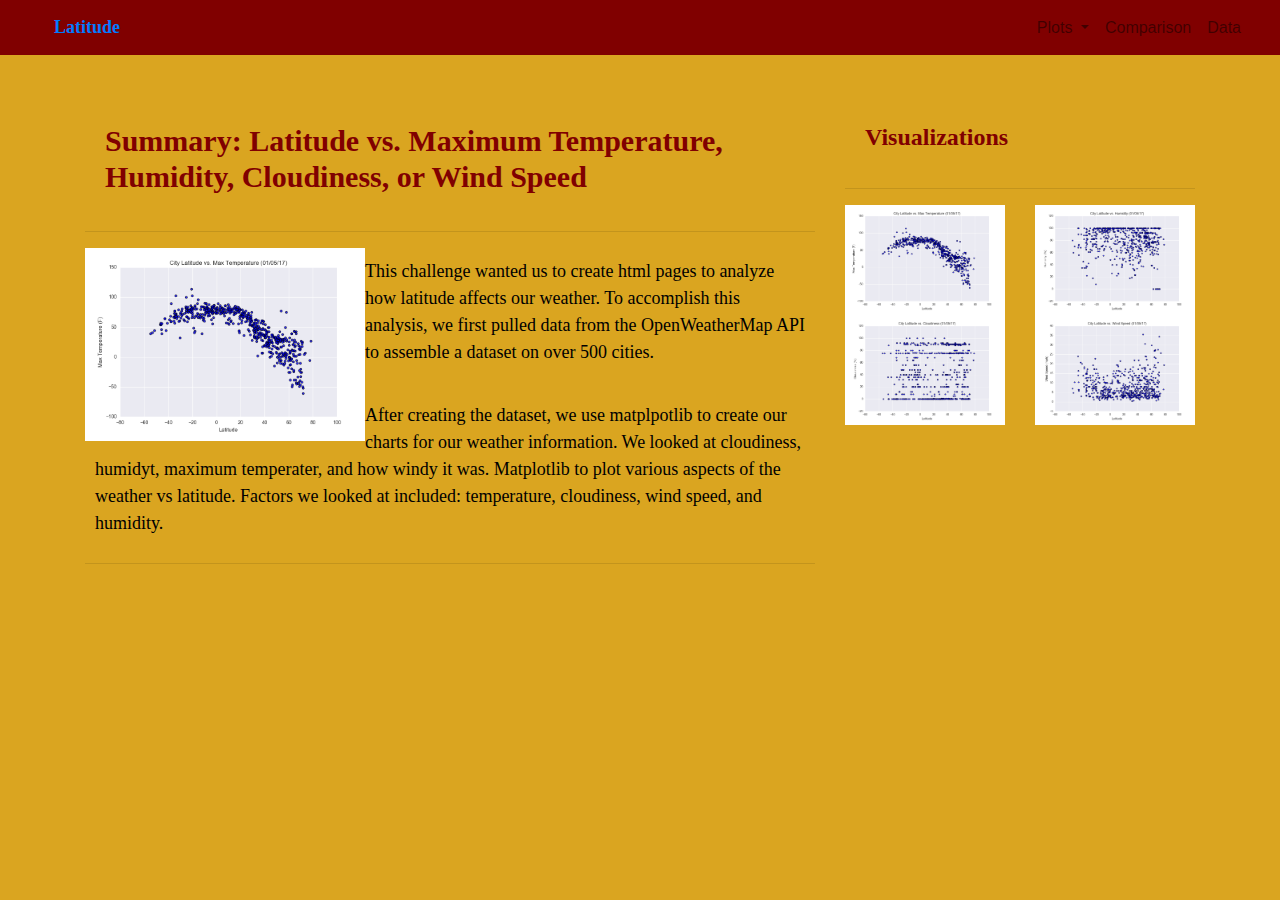
<file: index.html>
<!DOCTYPE html>
<html lang="en">

<head>
  <meta charset="UTF-8">
  <title>Module 11 | Challenge | Web Visualization</title>

  <!-- Adding Bootstrap & Style Sheet -->
  <link rel="stylesheet" href="https://stackpath.bootstrapcdn.com/bootstrap/4.3.1/css/bootstrap.min.css"
    integrity="sha384-ggOyR0iXCbMQv3Xipma34MD+dH/1fQ784/j6cY/iJTQUOhcWr7x9JvoRxT2MZw1T" crossorigin="anonymous">
  <script src="https://code.jquery.com/jquery-3.3.1.slim.min.js"
    integrity="sha384-q8i/X+965DzO0rT7abK41JStQIAqVgRVzpbzo5smXKp4YfRvH+8abtTE1Pi6jizo"
    crossorigin="anonymous"></script>
  <script src="https://cdnjs.cloudflare.com/ajax/libs/popper.js/1.14.7/umd/popper.min.js"
    integrity="sha384-UO2eT0CpHqdSJQ6hJty5KVphtPhzWj9WO1clHTMGa3JDZwrnQq4sF86dIHNDz0W1"
    crossorigin="anonymous"></script>
  <script src="https://stackpath.bootstrapcdn.com/bootstrap/4.3.1/js/bootstrap.min.js"
    integrity="sha384-JjSmVgyd0p3pXB1rRibZUAYoIIy6OrQ6VrjIEaFf/nJGzIxFDsf4x0xIM+B07jRM"
    crossorigin="anonymous"></script>

  <link rel="stylesheet" href="./assets/css/styles.css">
</head>

<body>
  <!-- start of header -->
  <div>
    <div class="row">
      <div class="col col-6 homebtn">
        <a href="./index.html">Latitude</a>
      </div>

      <!-- navbar buttons --> 
      <div class="col col-6 menubuttons divtop">
        <nav class="navbar navbar-expand-md navbar-light">
          <button class="navbar-toggler" type="button" data-toggle="collapse" data-target="#navbarTogglerDemo03"
            aria-controls="navbarTogglerDemo03" aria-expanded="false" aria-label="Toggle navigation">
            <span class="navbar-toggler-icon"></span>
          </button>

          <div class="collapse navbar-collapse" id="navbarTogglerDemo03">
            <ul class="navbar-nav">
              <li class="nav-item dropdown">
                <a class="nav-link dropdown-toggle" href="#" id="navbarDropdownMenuLink" data-toggle="dropdown"
                  aria-haspopup="true" aria-expanded="false">
                  Plots
                </a>
                <div class="dropdown-menu" aria-labelledby="navbarDropdownMenuLink">
                  <a class="dropdown-item" href="./visualization/temp.html">Max Temperature</a>
                  <a class="dropdown-item" href="./visualization/humidity.html">Humidity</a>
                  <a class="dropdown-item" href="./visualization/cloudiness.html">Cloudiness</a>
                  <a class="dropdown-item" href="./visualization/windspeed.html">Wind Speed</a>
                </div>
              </li>
              <li class="nav-item">
                <a class="nav-link" href="./comparison.html">Comparison</a>
              </li>
              <li class="nav-item">
                <a class="nav-link" href="./data.html">Data</a>
              </li>
            </ul>
          </div>
        </nav>
      </div>
    </div>
  </div>
  <!-- start of main body -->
  <!-- start of container -->
  <div class="container">
    <br>
    <div class="row">
      <div class="col col-12 col-md-8 divbdy">
        <br>
        <h1>Summary: Latitude vs.
          Maximum Temperature, Humidity, Cloudiness, or Wind Speed</h1>
        <hr>
        <img src="./assets/images/Fig1.png" alt="Latitude vs. Temperature" width="280" align="left">
        <p>This challenge wanted us to create html pages to analyze how latitude affects our weather.
          To accomplish this analysis, we first pulled data from the OpenWeatherMap API to assemble a dataset on over
          500 cities.</p>
        <p>After creating the dataset, we use matplpotlib to create our charts for our weather information.
          We looked at cloudiness, humidyt, maximum temperater, and how windy it was. Matplotlib to plot various aspects
          of the weather vs latitude.
          Factors we looked at included: temperature, cloudiness, wind speed, and humidity. </p>
        <hr>
      </div>
      <div class="col col-12 col-md-4 divbdy">
        <br>
        <h2>Visualizations</h2>
        <hr>
        <div class='row'>
          <div class="col-3 col-md-6">
            <a href="./visualizations/temp.html"><img src="./assets/images/Fig1.png" width="100%" alt="temperature"></a>
          </div>
          <div class="col-3 col-md-6">
            <a href="./visualizations/humidity.html"><img src="./assets/images/Fig2.png" width="100%" alt="humidity"></a>
          </div>

          <div class="col-3 col-md-6">
            <a href="./visualizations/cloudiness.html"><img src="./assets/images/Fig3.png" width="100%" alt="cloudiness"></a>
          </div>

          <div class="col-3 col-md-6">
            <a href="./visualizations/wind.html"><img src="./assets/images/Fig4.png" width="100%" alt="wind speed"></a>
          </div>
        </div>
      </div>
    </div>
  </div>

  <!-- Scripts for Bootstrap -->
  <script src="https://code.jquery.com/jquery-3.3.1.slim.min.js"
    integrity="sha384-q8i/X+965DzO0rT7abK41JStQIAqVgRVzpbzo5smXKp4YfRvH+8abtTE1Pi6jizo"
    crossorigin="anonymous"></script>

  <script src="https://cdnjs.cloudflare.com/ajax/libs/popper.js/1.14.7/umd/popper.min.js"
    integrity="sha384-UO2eT0CpHqdSJQ6hJty5KVphtPhzWj9WO1clHTMGa3JDZwrnQq4sF86dIHNDz0W1"
    crossorigin="anonymous"></script>

  <script src="https://stackpath.bootstrapcdn.com/bootstrap/4.3.1/js/bootstrap.min.js"
    integrity="sha384-JjSmVgyd0p3pXB1rRibZUAYoIIy6OrQ6VrjIEaFf/nJGzIxFDsf4x0xIM+B07jRM"
    crossorigin="anonymous"></script>

  <!-- Closing -->
</body>

</html>
</file>
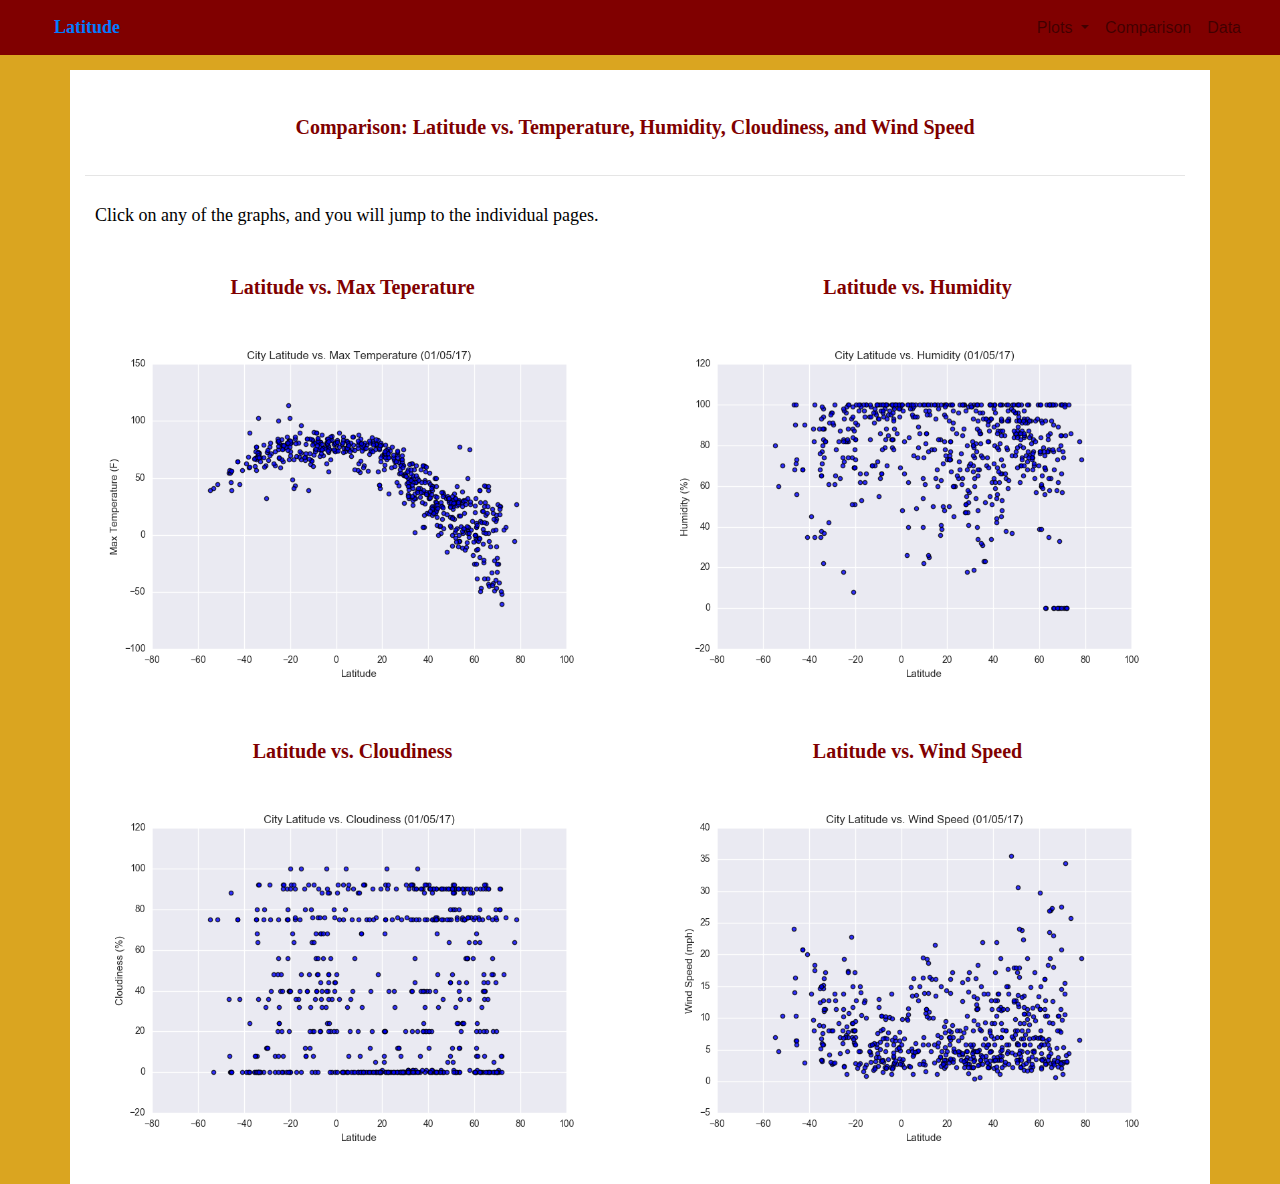
<file: comparison.html>
<!DOCTYPE html>
<html lang="en">

<head>
  <meta charset="UTF-8">
  <title>Module 11 | Challenge | Web Visualization</title>

  <!-- Adding Bootstrap & Style Sheet -->
  <link rel="stylesheet" href="https://stackpath.bootstrapcdn.com/bootstrap/4.3.1/css/bootstrap.min.css"
    integrity="sha384-ggOyR0iXCbMQv3Xipma34MD+dH/1fQ784/j6cY/iJTQUOhcWr7x9JvoRxT2MZw1T" crossorigin="anonymous">

  <link rel="stylesheet" href="./assets/css/styles.css">
</head>

<body>
  <!-- start of header -->
  <div>
    <div class="row">
      <div class="col col-6 homebtn">
        <a href="./index.html">Latitude</a>
      </div>
      <!-- navbar buttons -->
      <div class="col col-6 menubuttons divtop">
        <nav class="navbar navbar-expand-md navbar-light">
          <button class="navbar-toggler" type="button" data-toggle="collapse" data-target="#navbarTogglerDemo03"
            aria-controls="navbarTogglerDemo03" aria-expanded="false" aria-label="Toggle navigation">
            <span class="navbar-toggler-icon"></span>
          </button>

          <div class="collapse navbar-collapse" id="navbarTogglerDemo03">
            <ul class="navbar-nav">
              <li class="nav-item dropdown">
                <a class="nav-link dropdown-toggle" href="#" id="navbarDropdownMenuLink" data-toggle="dropdown"
                  aria-haspopup="true" aria-expanded="false">
                  Plots
                </a>

                <div class="dropdown-menu" aria-labelledby="navbarDropdownMenuLink">
                  <a class="dropdown-item" href="./visualizations/temp.html">Max Temperature</a>
                  <a class="dropdown-item" href="./visualizations/humidity.html">Humidity</a>
                  <a class="dropdown-item" href="./visualizations/cloudiness.html">Cloudiness</a>
                  <a class="dropdown-item" href="./visualizations/windspeed.html">Wind Speed</a>
                </div>
              </li>
              <li class="nav-item">
                <a class="nav-link" href="./comparison.html">Comparison</a>
              </li>
              <li class="nav-item">
                <a class="nav-link" href="./data.html">Data</a>
              </li>
            </ul>
          </div>
        </nav>
      </div>
    </div>
  </div>
  <!-- start of main body -->
  <!--Add plots in a container-->
  <div class="container content bg-white">
    <h3>Comparison: Latitude vs. Temperature, Humidity, Cloudiness, and Wind Speed</h3>
    <hr>
    <p>Click on any of the graphs, and you will jump to the individual pages.</p>
    <div class="row">
      <div class="col-md-6">
        <h3 class="text-center">Latitude vs. Max Teperature</h3>
        <a href="./visualizations/temp.html"><img width="100%" src="./assets/images/Fig1.png"></a>
      </div>
      <div class="col-md-6">
        <h3 class="text-center">Latitude vs. Humidity</h3>
        <a href="./visualizations/humidity.html"><img width="100%" src="./assets/images/Fig2.png"></a>
      </div>
    </div>
    <br>
    <div class="row">
      <div class="col-md-6">
        <h3 class="text-center">Latitude vs. Cloudiness </h3>
        <a href="./visualizations/cloudiness.html"><img width="100%" src="./assets/images/Fig3.png"></a>
      </div>
      <div class="col-md-6">
        <h3 class="text-center">Latitude vs. Wind Speed</h3>
        <a href="./visualizations/windspeed.html"><img width="100%" src="./assets/images/Fig4.png"></a>
      </div>
    </div>
  </div>
  <!-- End of container -->
  <!-- Scripts for Bootstrap -->
  <script src="https://code.jquery.com/jquery-3.3.1.slim.min.js"
    integrity="sha384-q8i/X+965DzO0rT7abK41JStQIAqVgRVzpbzo5smXKp4YfRvH+8abtTE1Pi6jizo"
    crossorigin="anonymous"></script>

  <script src="https://cdnjs.cloudflare.com/ajax/libs/popper.js/1.14.7/umd/popper.min.js"
    integrity="sha384-UO2eT0CpHqdSJQ6hJty5KVphtPhzWj9WO1clHTMGa3JDZwrnQq4sF86dIHNDz0W1"
    crossorigin="anonymous"></script>

  <script src="https://stackpath.bootstrapcdn.com/bootstrap/4.3.1/js/bootstrap.min.js"
    integrity="sha384-JjSmVgyd0p3pXB1rRibZUAYoIIy6OrQ6VrjIEaFf/nJGzIxFDsf4x0xIM+B07jRM"
    crossorigin="anonymous"></script>

  <!-- Closing -->
</body>

</html>
</file>
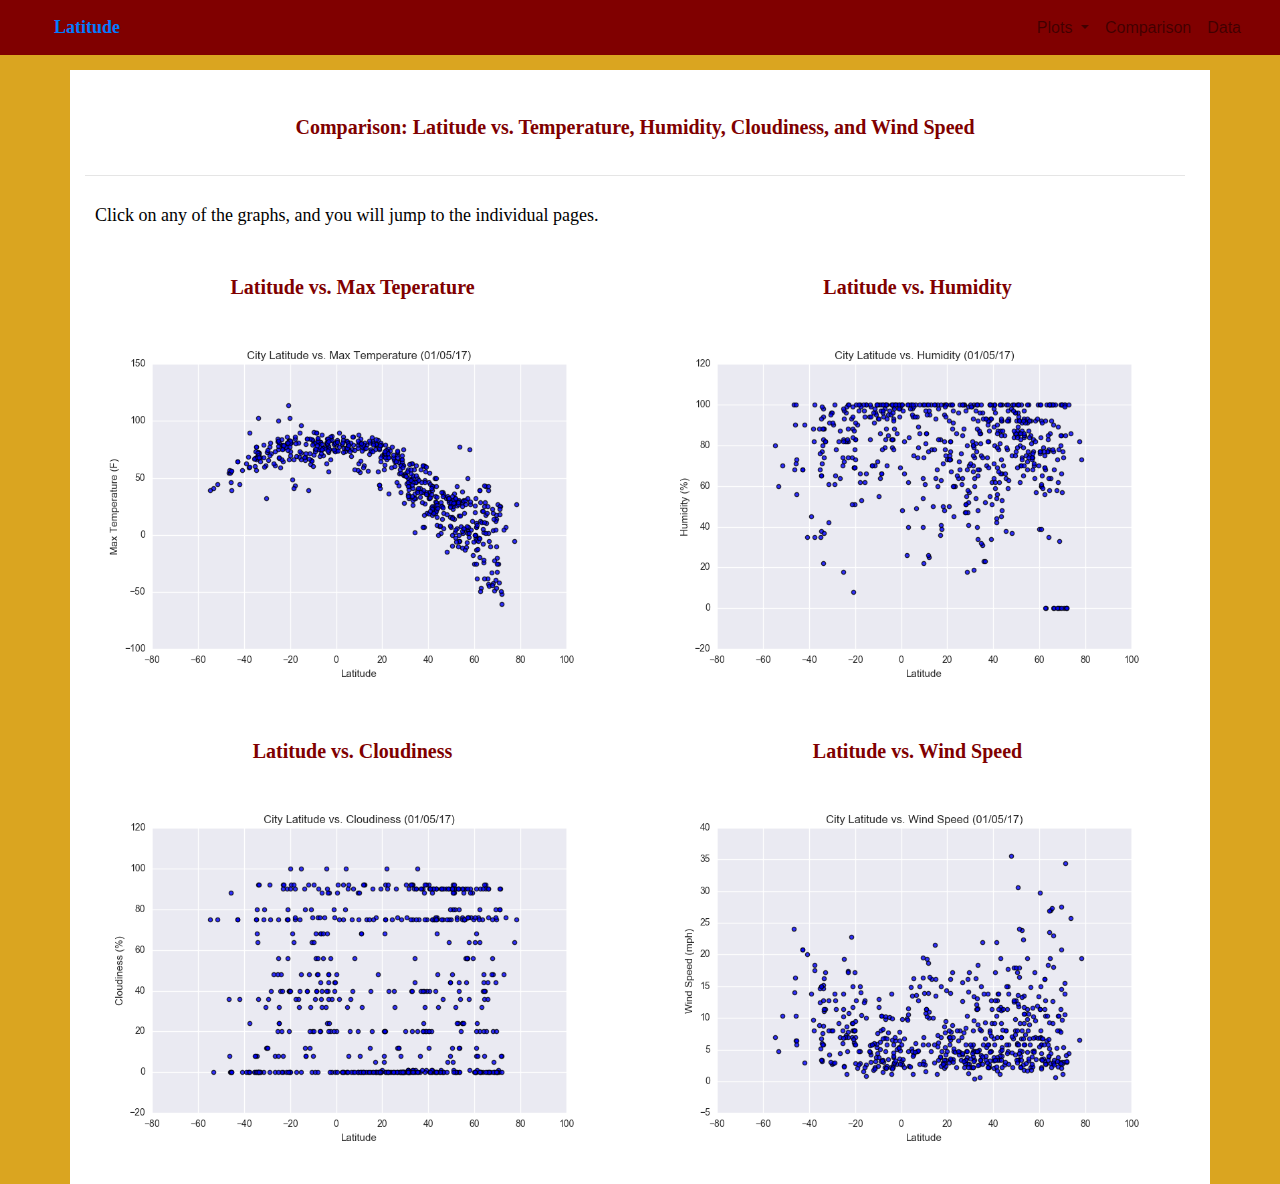
<file: comparisson.html>
<!DOCTYPE html>
<html lang="en">

<head>
  <meta charset="UTF-8">
  <title>Module 11 | Challenge | Web Visualization</title>

  <!-- Adding Bootstrap & Style Sheet -->
  <link rel="stylesheet" href="https://stackpath.bootstrapcdn.com/bootstrap/4.3.1/css/bootstrap.min.css"
    integrity="sha384-ggOyR0iXCbMQv3Xipma34MD+dH/1fQ784/j6cY/iJTQUOhcWr7x9JvoRxT2MZw1T" crossorigin="anonymous">

  <link rel="stylesheet" href="assets/css/styles.css">
</head>

<body>
  <!-- start of header -->
  <div>
    <div class="row">
      <div class="col col-6 homebtn">
        <a href="index.html">Latitude</a>
      </div>
      <!-- nav bar buttons -->
      <div class="col col-6 menubuttons divtop">
        <nav class="navbar navbar-expand-md navbar-light">
          <button class="navbar-toggler" type="button" data-toggle="collapse" data-target="#navbarTogglerDemo03"
            aria-controls="navbarTogglerDemo03" aria-expanded="false" aria-label="Toggle navigation">
            <span class="navbar-toggler-icon"></span>
          </button>

          <div class="collapse navbar-collapse" id="navbarTogglerDemo03">
            <ul class="navbar-nav">
              <li class="nav-item dropdown">
                <a class="nav-link dropdown-toggle" href="#" id="navbarDropdownMenuLink" data-toggle="dropdown"
                  aria-haspopup="true" aria-expanded="false">
                  Plots
                </a>

                <div class="dropdown-menu" aria-labelledby="navbarDropdownMenuLink">
                  <a class="dropdown-item" href="visualizations/temp.html">Max Temperature</a>
                  <a class="dropdown-item" href="visualizations/humidity.html">Humidity</a>
                  <a class="dropdown-item" href="visualizations/cloudiness.html">Cloudiness</a>
                  <a class="dropdown-item" href="visualizations/windspeed.html">Wind Speed</a>
                </div>
              </li>
              <li class="nav-item">
                <a class="nav-link" href="comparison.html">Comparison</a>
              </li>
              <li class="nav-item">
                <a class="nav-link" href="data.html">Data</a>
              </li>
            </ul>
          </div>
        </nav>
      </div>
    </div>
  </div>
  <!-- start of main body -->
  <!--Add plots in a container-->
  <div class="container content bg-white">
    <h3>Comparison: Latitude vs. Temperature, Humidity, Cloudiness, and Wind Speed</h3>
    <hr>
    <p>Click on any of the graphs, and you will jump to the individual pages.</p>
    <div class="row">
      <div class="col-md-6">
        <h3 class="text-center">Latitude vs. Max Teperature</h3>
        <a href="visualizations/temp.html"><img width="100%" src="assets/images/Fig1.png"></a>
      </div>
      <div class="col-md-6">
        <h3 class="text-center">Latitude vs. Humidity</h3>
        <a href="visualizations/humidity.html"><img width="100%" src="assets/images/Fig2.png"></a>
      </div>
    </div>
    <br>
    <div class="row">
      <div class="col-md-6">
        <h3 class="text-center">Latitude vs. Cloudiness </h3>
        <a href="visualizations/cloudiness.html"><img width="100%" src="assets/images/Fig3.png"></a>
      </div>
      <div class="col-md-6">
        <h3 class="text-center">Latitude vs. Wind Speed</h3>
        <a href="visualizations/windspeed.html"><img width="100%" src="assets/images/Fig4.png"></a>
      </div>
    </div>
  </div>
  <!-- End of container -->
  <!-- Scripts for Bootstrap -->
  <script src="https://code.jquery.com/jquery-3.3.1.slim.min.js"
    integrity="sha384-q8i/X+965DzO0rT7abK41JStQIAqVgRVzpbzo5smXKp4YfRvH+8abtTE1Pi6jizo"
    crossorigin="anonymous"></script>

  <script src="https://cdnjs.cloudflare.com/ajax/libs/popper.js/1.14.7/umd/popper.min.js"
    integrity="sha384-UO2eT0CpHqdSJQ6hJty5KVphtPhzWj9WO1clHTMGa3JDZwrnQq4sF86dIHNDz0W1"
    crossorigin="anonymous"></script>

  <script src="https://stackpath.bootstrapcdn.com/bootstrap/4.3.1/js/bootstrap.min.js"
    integrity="sha384-JjSmVgyd0p3pXB1rRibZUAYoIIy6OrQ6VrjIEaFf/nJGzIxFDsf4x0xIM+B07jRM"
    crossorigin="anonymous"></script>

  <!-- Closing -->
</body>

</html>
</file>
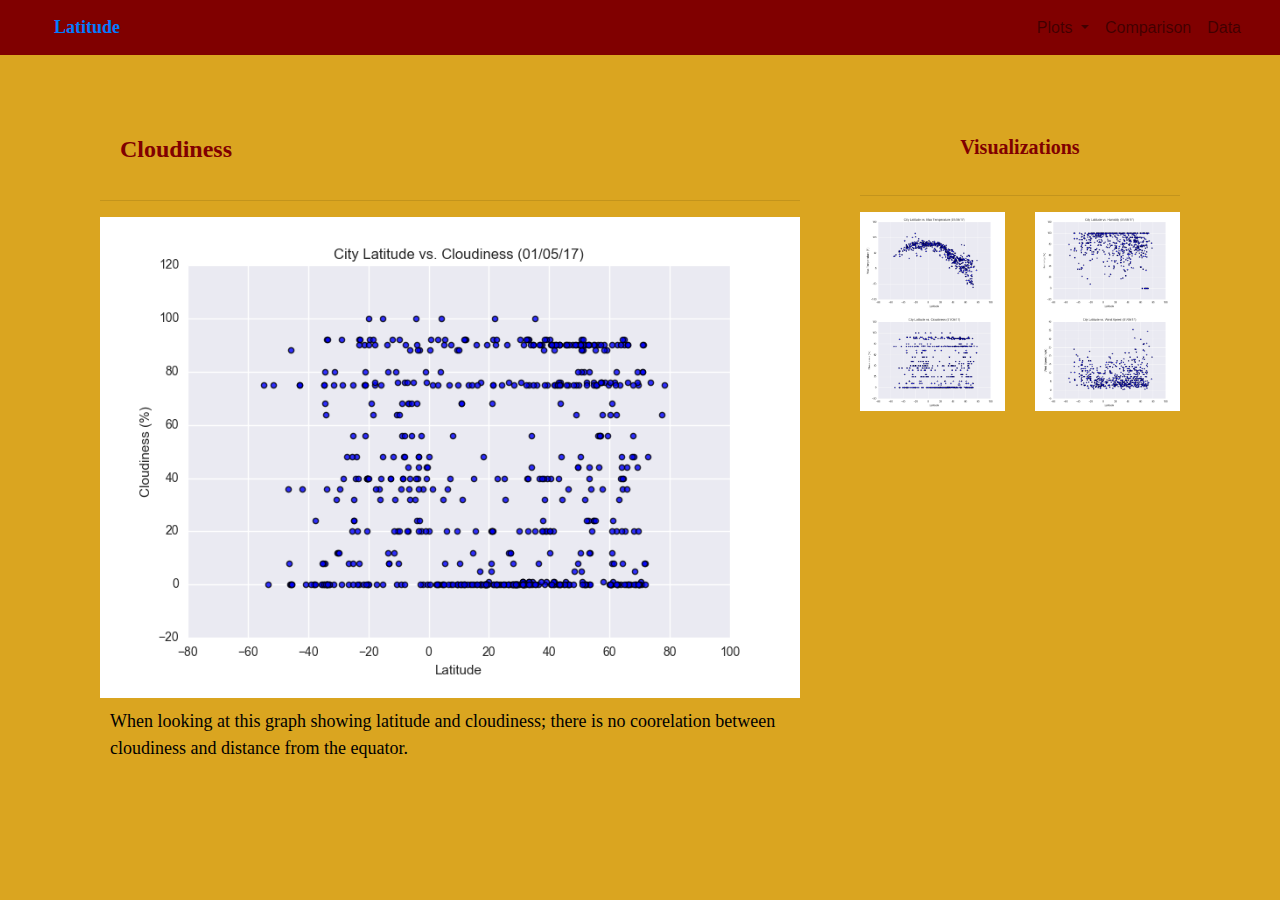
<file: visualizations/cloudiness.html>
<!DOCTYPE html>
<html lang="en">

<head>
  <meta charset="UTF-8">
  <title>Module 11 | Challenge | Web Visualization</title>

  <!-- Adding Bootstrap & Style Sheet -->
  <link rel="stylesheet" href="https://stackpath.bootstrapcdn.com/bootstrap/4.3.1/css/bootstrap.min.css"
    integrity="sha384-ggOyR0iXCbMQv3Xipma34MD+dH/1fQ784/j6cY/iJTQUOhcWr7x9JvoRxT2MZw1T" crossorigin="anonymous">

  <link rel="stylesheet" href="../assets/css/styles.css">
</head>

<body>
  <!-- start of header -->
  <div>
    <div class="row">
      <div class="col col-6 homebtn">
        <a href="../index.html">Latitude</a>
      </div>
      <!-- navbar buttons -->
      <div class="col col-6 menubuttons divtop">
        <nav class="navbar navbar-expand-md navbar-light">
          <button class="navbar-toggler" type="button" data-toggle="collapse" data-target="#navbarTogglerDemo03"
            aria-controls="navbarTogglerDemo03" aria-expanded="false" aria-label="Toggle navigation">
            <span class="navbar-toggler-icon"></span>
          </button>

          <div class="collapse navbar-collapse" id="navbarTogglerDemo03">
            <ul class="navbar-nav">
              <li class="nav-item dropdown">
                <a class="nav-link dropdown-toggle" href="#" id="navbarDropdownMenuLink" data-toggle="dropdown"
                  aria-haspopup="true" aria-expanded="false">
                  Plots
                </a>
                <div class="dropdown-menu" aria-labelledby="navbarDropdownMenuLink">
                  <a class="dropdown-item" href="./temp.html">Max Temperature</a>
                  <a class="dropdown-item" href="./humidity.html">Humidity</a>
                  <a class="dropdown-item" href="./cloudiness.html">Cloudiness</a>
                  <a class="dropdown-item" href="./windspeed.html">Wind Speed</a>
                </div>
              </li>
              <li class="nav-item">
                <a class="nav-link" href="../comparison.html">Comparison</a>
              </li>
              <li class="nav-item">
                <a class="nav-link" href="../data.html">Data</a>
              </li>
            </ul>
          </div>
        </nav>
      </div>
    </div>
  </div>

  <!-- start of main body -->
  <!-- Start of container -->
  <!--cloudiness content adjustments-->
  <div class="container content">
    <div class="row">
      <div class="col-md-8">
        <div class="col-md-12">
          <h2>Cloudiness</h2>
          <hr>
          <img src="../assets/images/Fig3.png" width="100%" alt="cloudiness">
          <br>
          <p>When looking at this graph showing latitude and cloudiness; there is no coorelation between cloudiness and
            distance from the equator.</p>
        </div>
      </div>
      <!--visualizations container adjustments-->
      <div class="col-md-4">
        <div class="col-md-12">
          <h3>Visualizations</h3>
          <hr>
          <div class="row">
            <div class="col-3 col-md-6">
              <a href="./temp.html"><img src="../assets/images/Fig1.png" width="100%" alt="temperature"></a>
            </div>
            <div class="col-3 col-md-6">
              <a href="./humidity.html"><img src="../assets/images/Fig2.png" width="100%" alt="humidity"></a>
            </div>

            <div class="col-3 col-md-6">
              <a href="./cloudiness.html"><img src="../assets/images/Fig3.png" width="100%" alt="cloudiness"></a>
            </div>

            <div class="col-3 col-md-6">
              <a href="./wind.html"><img src="../assets/images/Fig4.png" width="100%" alt="wind speed"></a>
            </div>
          </div>
        </div>
      </div>
    </div>
  </div>
  <!-- End of container -->
  <!-- Scripts for Bootstrap -->
  <script src="https://code.jquery.com/jquery-3.3.1.slim.min.js"
    integrity="sha384-q8i/X+965DzO0rT7abK41JStQIAqVgRVzpbzo5smXKp4YfRvH+8abtTE1Pi6jizo"
    crossorigin="anonymous"></script>

  <script src="https://cdnjs.cloudflare.com/ajax/libs/popper.js/1.14.7/umd/popper.min.js"
    integrity="sha384-UO2eT0CpHqdSJQ6hJty5KVphtPhzWj9WO1clHTMGa3JDZwrnQq4sF86dIHNDz0W1"
    crossorigin="anonymous"></script>

  <script src="https://stackpath.bootstrapcdn.com/bootstrap/4.3.1/js/bootstrap.min.js"
    integrity="sha384-JjSmVgyd0p3pXB1rRibZUAYoIIy6OrQ6VrjIEaFf/nJGzIxFDsf4x0xIM+B07jRM"
    crossorigin="anonymous"></script>

  <!-- Closing -->
</body>

</html>
</file>
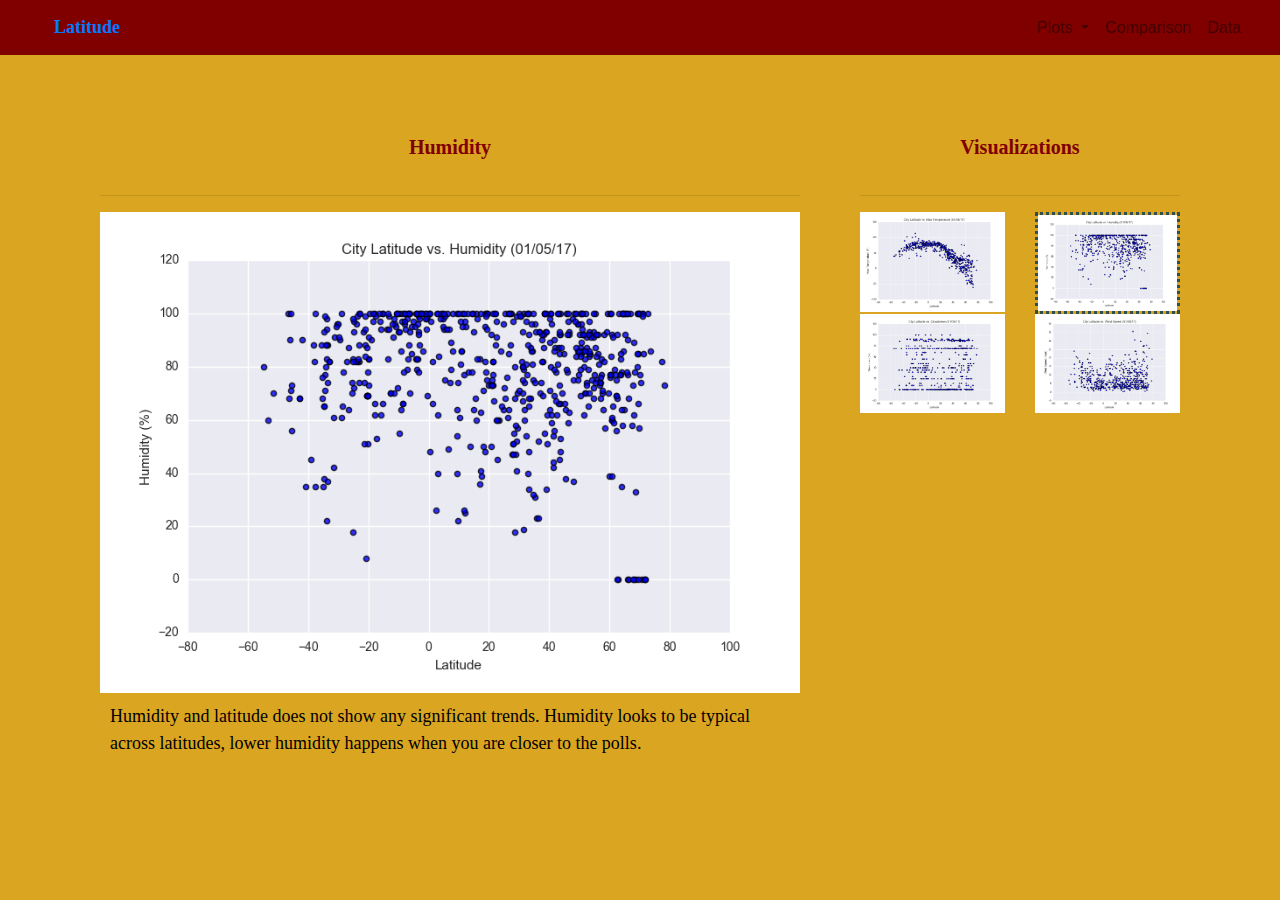
<file: visualizations/humidity.html>
<!DOCTYPE html>
<html lang="en">

<head>
  <meta charset="UTF-8">
  <title>Module 11 | Challenge | Web Visualization</title>

  <!-- Adding Bootstrap & Style Sheet -->
  <link rel="stylesheet" href="https://stackpath.bootstrapcdn.com/bootstrap/4.3.1/css/bootstrap.min.css"
    integrity="sha384-ggOyR0iXCbMQv3Xipma34MD+dH/1fQ784/j6cY/iJTQUOhcWr7x9JvoRxT2MZw1T" crossorigin="anonymous">

  <link rel="stylesheet" href="../assets/css/styles.css">
</head>

<body>
  <!-- start of header -->
  <div>
    <div class="row">
      <div class="col col-6 homebtn">
        <a href="../index.html">Latitude</a>
      </div>
      <!-- navbar buttons -->
      <div class="col col-6 menubuttons divtop">
        <nav class="navbar navbar-expand-md navbar-light">
          <button class="navbar-toggler" type="button" data-toggle="collapse" data-target="#navbarTogglerDemo03"
            aria-controls="navbarTogglerDemo03" aria-expanded="false" aria-label="Toggle navigation">
            <span class="navbar-toggler-icon"></span>
          </button>

          <div class="collapse navbar-collapse" id="navbarTogglerDemo03">
            <ul class="navbar-nav">
              <li class="nav-item dropdown">
                <a class="nav-link dropdown-toggle" href="#" id="navbarDropdownMenuLink" data-toggle="dropdown"
                  aria-haspopup="true" aria-expanded="false">
                  Plots
                </a>
                <div class="dropdown-menu" aria-labelledby="navbarDropdownMenuLink">
                  <a class="dropdown-item" href="./temp.html">Max Temperature</a>
                  <a class="dropdown-item" href="./humidity.html">Humidity</a>
                  <a class="dropdown-item" href="./cloudiness.html">Cloudiness</a>
                  <a class="dropdown-item" href="./windspeed.html">Wind Speed</a>
                </div>
              </li>
              <li class="nav-item">
                <a class="nav-link" href="../comparison.html">Comparison</a>
              </li>
              <li class="nav-item">
                <a class="nav-link" href="../data.html">Data</a>
              </li>
            </ul>
          </div>
        </nav>
      </div>
    </div>
  </div>
  <!-- start of main body -->
  <!-- Start of container -->
  <div class="container content">
    <div class="row">
      <div class="col-md-8">
        <div class="col-md-12">
          <h3>Humidity</h3>
          <hr>

          <img src="../assets/images/Fig2.png" width="100%" alt="humidity">
          <br>
          <p>Humidity and latitude does not show any significant trends.
            Humidity looks to be typical across latitudes, lower humidity happens when you are closer to the polls.
          </p>
        </div>
      </div>
      <!-- Start of Visualizations imageNav Area -->
      <div class="col-md-4">
        <div class="col-md-12">
          <h3>Visualizations</h3>
          <hr>
          <div class="row">
            <div class="col-3 col-md-6">
              <a href="./temp.html"><img src="../assets/images/Fig1.png" width="100%" alt="temprature"></a>
            </div>

            <div class="col-3 col-md-6">
              <a href="./humidity.html"><img class="pic" src="../assets/images/Fig2.png" width="100%" alt="humidity"></a>
            </div>

            <div class="col-3 col-md-6">
              <a href="./cloudiness.html"><img src="../assets/images/Fig3.png" width="100%" alt="cloudiness"></a>
            </div>

            <div class="col-3 col-md-6">
              <a href="./wind.html"><img src="../assets/images/Fig4.png" width="100%" alt="windspeed"></a>
            </div>
          </div>
        </div>
      </div>
    </div>
  </div>
  <!-- End of the Visualizations imageNav Area -->
  <!-- End of container -->
  <!-- Scripts for Bootstrap -->
  <script src="https://code.jquery.com/jquery-3.3.1.slim.min.js"
    integrity="sha384-q8i/X+965DzO0rT7abK41JStQIAqVgRVzpbzo5smXKp4YfRvH+8abtTE1Pi6jizo"
    crossorigin="anonymous"></script>

  <script src="https://cdnjs.cloudflare.com/ajax/libs/popper.js/1.14.7/umd/popper.min.js"
    integrity="sha384-UO2eT0CpHqdSJQ6hJty5KVphtPhzWj9WO1clHTMGa3JDZwrnQq4sF86dIHNDz0W1"
    crossorigin="anonymous"></script>

  <script src="https://stackpath.bootstrapcdn.com/bootstrap/4.3.1/js/bootstrap.min.js"
    integrity="sha384-JjSmVgyd0p3pXB1rRibZUAYoIIy6OrQ6VrjIEaFf/nJGzIxFDsf4x0xIM+B07jRM"
    crossorigin="anonymous"></script>

  <!-- Closing -->
</body>

</html>
</file>
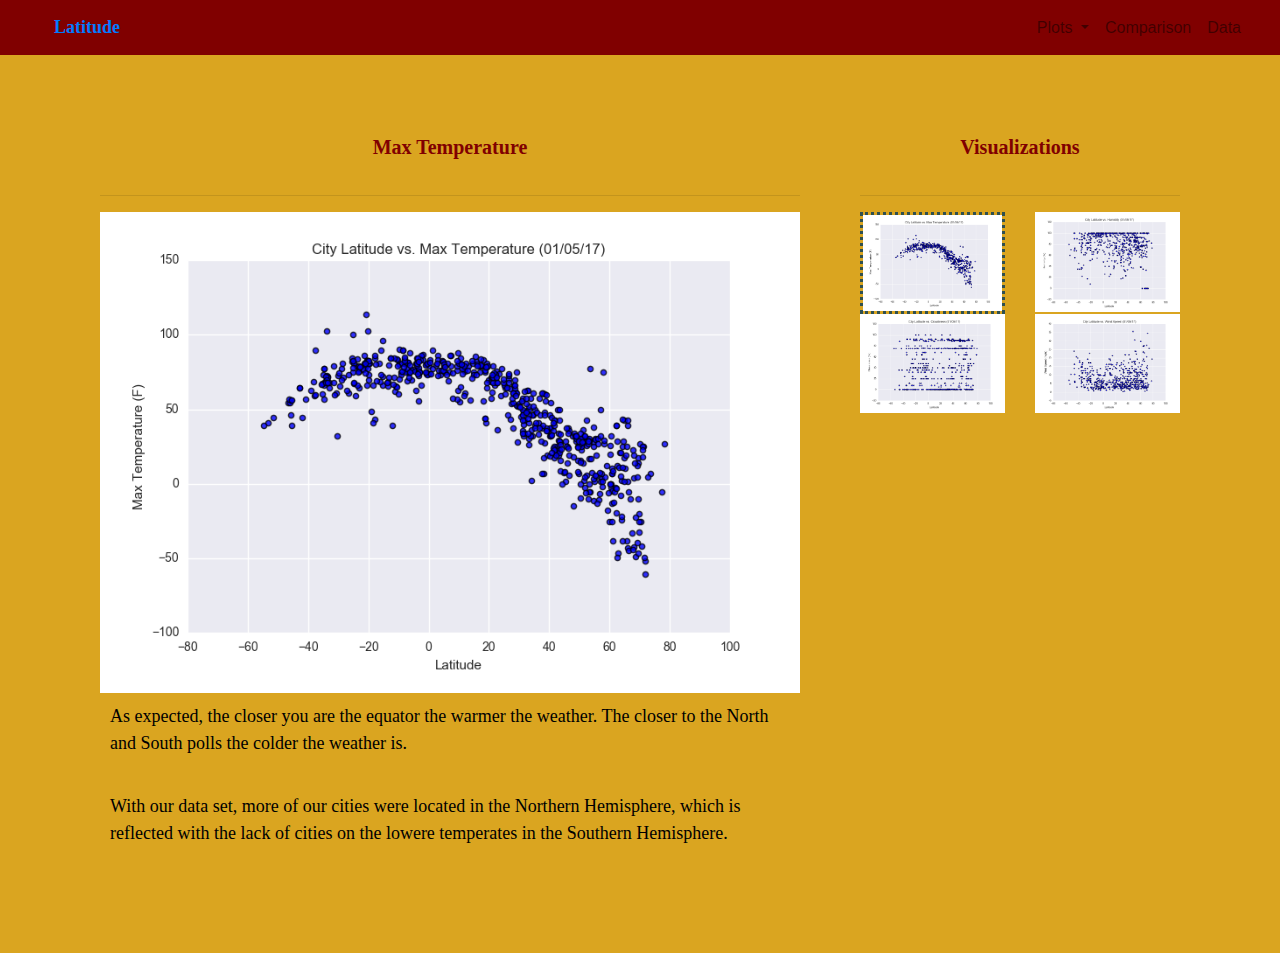
<file: visualizations/temp.html>
<!DOCTYPE html>
<html lang="en">

<head>
  <meta charset="UTF-8">
  <title>Module 11 | Challenge | Web Visualization</title>

  <!-- Adding Bootstrap & Style Sheet -->
  <link rel="stylesheet" href="https://stackpath.bootstrapcdn.com/bootstrap/4.3.1/css/bootstrap.min.css"
    integrity="sha384-ggOyR0iXCbMQv3Xipma34MD+dH/1fQ784/j6cY/iJTQUOhcWr7x9JvoRxT2MZw1T" crossorigin="anonymous">

  <link rel="stylesheet" href="../assets/css/styles.css">
</head>

<body>
  <!-- start of header -->
  <div>
    <div class="row">
      <div class="col col-6 homebtn">
        <a href="../index.html">Latitude</a>
      </div>
      <!-- navbar buttons -->
      <div class="col col-6 menubuttons divtop">
        <nav class="navbar navbar-expand-md navbar-light">
          <button class="navbar-toggler" type="button" data-toggle="collapse" data-target="#navbarTogglerDemo03"
            aria-controls="navbarTogglerDemo03" aria-expanded="false" aria-label="Toggle navigation">
            <span class="navbar-toggler-icon"></span>
          </button>

          <div class="collapse navbar-collapse" id="navbarTogglerDemo03">
            <ul class="navbar-nav">
              <li class="nav-item dropdown">
                <a class="nav-link dropdown-toggle" href="#" id="navbarDropdownMenuLink" data-toggle="dropdown"
                  aria-haspopup="true" aria-expanded="false">
                  Plots
                </a>
                <div class="dropdown-menu" aria-labelledby="navbarDropdownMenuLink">
                  <a class="dropdown-item" href="./temp.html">Max Temperature</a>
                  <a class="dropdown-item" href="./humidity.html">Humidity</a>
                  <a class="dropdown-item" href="./cloudiness.html">Cloudiness</a>
                  <a class="dropdown-item" href="./windspeed.html">Wind Speed</a>
                </div>
              </li>
              <li class="nav-item">
                <a class="nav-link" href="../comparison.html">Comparison</a>
              </li>
              <li class="nav-item">
                <a class="nav-link" href="../data.html">Data</a>
              </li>
            </ul>
          </div>
        </nav>
      </div>
    </div>
  </div>
  <!-- start of main body -->
  <!-- Start of container -->
  <div class="container content">
    <div class="row">
      <div class="col-md-8">
        <div class="col-md-12">
          <h3>Max Temperature</h3>
          <hr>
          <img src="../assets/images/Fig1.png" width="100%" alt="temperature">
          <br>
          <p>As expected, the closer you are the equator the warmer the weather.
            The closer to the North and South polls the colder the weather is.
          </p>
          <p>With our data set, more of our cities were located in the Northern Hemisphere, 
            which is reflected with the lack of cities on the lowere temperates in the Southern Hemisphere.
          </p>
        </div>
      </div>
      <!-- Start of Visualizations imageNav Area -->
      <div class="col-md-4">
        <div class="col-md-12">
          <h3>Visualizations</h3>
          <hr>
          <div class="row">
            <div class="col-3 col-md-6">
              <a href="./temp.html"><img class="pic" src="../assets/images/Fig1.png" width="100%" alt="temprature"></a>
            </div>

            <div class="col-3 col-md-6">
              <a href="./humidity.html"><img src="../assets/images/Fig2.png" width="100%" alt="humidity"></a>
            </div>

            <div class="col-3 col-md-6">
              <a href="./cloudiness.html"><img src="../assets/images/Fig3.png" width="100%" alt="cloudiness"></a>
            </div>

            <div class="col-3 col-md-6">
              <a href="./wind.html"><img src="../assets/images/Fig4.png" width="100%" alt="windspeed"></a>
            </div>
          </div>
        </div>
      </div>
    </div>
  </div>
  <!-- End of the Visualizations imageNav Area -->
  <!-- Scripts for Bootstrap -->
  <script src="https://code.jquery.com/jquery-3.3.1.slim.min.js"
    integrity="sha384-q8i/X+965DzO0rT7abK41JStQIAqVgRVzpbzo5smXKp4YfRvH+8abtTE1Pi6jizo"
    crossorigin="anonymous"></script>

  <script src="https://cdnjs.cloudflare.com/ajax/libs/popper.js/1.14.7/umd/popper.min.js"
    integrity="sha384-UO2eT0CpHqdSJQ6hJty5KVphtPhzWj9WO1clHTMGa3JDZwrnQq4sF86dIHNDz0W1"
    crossorigin="anonymous"></script>

  <script src="https://stackpath.bootstrapcdn.com/bootstrap/4.3.1/js/bootstrap.min.js"
    integrity="sha384-JjSmVgyd0p3pXB1rRibZUAYoIIy6OrQ6VrjIEaFf/nJGzIxFDsf4x0xIM+B07jRM"
    crossorigin="anonymous"></script>

  <!-- Closing -->
</body>

</html>
</file>
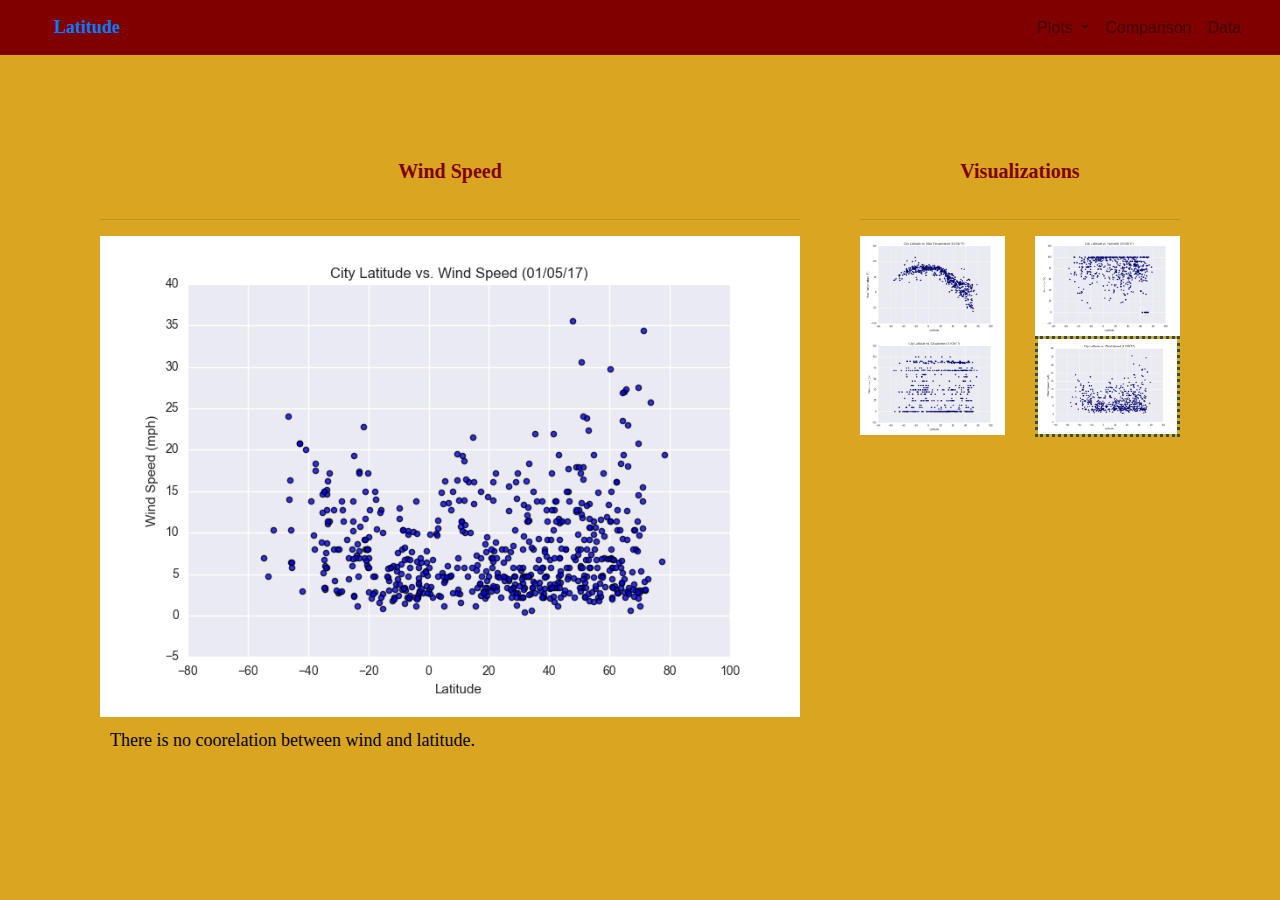
<file: visualizations/wind.html>
<!DOCTYPE html>
<html lang="en">

<head>
  <meta charset="UTF-8">
  <title>Module 11 | Challenge | Web Visualization</title>

  <!-- Adding Bootstrap & Style Sheet -->
  <link rel="stylesheet" href="https://stackpath.bootstrapcdn.com/bootstrap/4.3.1/css/bootstrap.min.css"
    integrity="sha384-ggOyR0iXCbMQv3Xipma34MD+dH/1fQ784/j6cY/iJTQUOhcWr7x9JvoRxT2MZw1T" crossorigin="anonymous">

  <link rel="stylesheet" href="../assets/css/styles.css">
</head>

<body>
  <!-- start of header -->
  <div>
    <div class="row">
      <div class="col col-6 homebtn">
        <a href="../index.html">Latitude</a>
      </div>

      <!-- navbar buttons -->
      <div class="col col-6 menubuttons divtop">
        <nav class="navbar navbar-expand-md navbar-light">
          <button class="navbar-toggler" type="button" data-toggle="collapse" data-target="#navbarTogglerDemo03"
            aria-controls="navbarTogglerDemo03" aria-expanded="false" aria-label="Toggle navigation">
            <span class="navbar-toggler-icon"></span>
          </button>

          <div class="collapse navbar-collapse" id="navbarTogglerDemo03">
            <ul class="navbar-nav">
              <li class="nav-item dropdown">
                <a class="nav-link dropdown-toggle" href="#" id="navbarDropdownMenuLink" data-toggle="dropdown"
                  aria-haspopup="true" aria-expanded="false">
                  Plots
                </a>
                <div class="dropdown-menu" aria-labelledby="navbarDropdownMenuLink">
                  <a class="dropdown-item" href="./temp.html">Max Temperature</a>
                  <a class="dropdown-item" href="./humidity.html">Humidity</a>
                  <a class="dropdown-item" href="./cloudiness.html">Cloudiness</a>
                  <a class="dropdown-item" href="./windspeed.html">Wind Speed</a>
                </div>
              </li>
              <li class="nav-item">
                <a class="nav-link" href="../comparison.html">Comparison</a>
              </li>
              <li class="nav-item">
                <a class="nav-link" href="../data.html">Data</a>
              </li>
            </ul>
          </div>
        </nav>
      </div>
    </div>
  </div>
  <!-- start of main body -->
  <!-- start of container -->
  <div class="container">
    <br>
    <div class="row">
      <div class="container content">
        <div class="row">
          <div class="col-md-8">
            <div class="col-md-12">
              <h3>Wind Speed</h3>
              <hr>
              <img src="../assets/images/Fig4.png" width="100%" alt="wind speed">
              <br>
              <p>There is no coorelation between wind and latitude. </p>
            </div>
          </div>
          <!-- Start of Visualizations imageNav Area -->
          <div class="col-md-4">
            <div class="col-md-12">
              <h3>Visualizations</h3>
              <hr>
              <div class="row">
                <div class="col-3 col-md-6">
                  <a href="./temp.html"><img src="../assets/images/Fig1.png" width="100%" alt="temprature"></a>
                </div>

                <div class="col-3 col-md-6">
                  <a href="./humidity.html"><img src="../assets/images/Fig2.png" width="100%" alt="humidity"></a>
                </div>

                <div class="col-3 col-md-6">
                  <a href="./cloudiness.html"><img src="../assets/images/Fig3.png" width="100%" alt="cloudiness"></a>
                </div>

                <div class="col-3 col-md-6">
                  <a href="./wind.html"><img class="pic" src="../assets/images/Fig4.png" width="100%" alt="windspeed"></a>
                </div>
              </div>
            </div>
          </div>
        </div>
      </div>
      <!-- End of the Visualizations imageNav Area -->

      <!-- End of container -->
      <!-- Scripts for Bootstrap -->
      <script src="https://code.jquery.com/jquery-3.3.1.slim.min.js"
        integrity="sha384-q8i/X+965DzO0rT7abK41JStQIAqVgRVzpbzo5smXKp4YfRvH+8abtTE1Pi6jizo"
        crossorigin="anonymous"></script>

      <script src="https://cdnjs.cloudflare.com/ajax/libs/popper.js/1.14.7/umd/popper.min.js"
        integrity="sha384-UO2eT0CpHqdSJQ6hJty5KVphtPhzWj9WO1clHTMGa3JDZwrnQq4sF86dIHNDz0W1"
        crossorigin="anonymous"></script>

      <script src="https://stackpath.bootstrapcdn.com/bootstrap/4.3.1/js/bootstrap.min.js"
        integrity="sha384-JjSmVgyd0p3pXB1rRibZUAYoIIy6OrQ6VrjIEaFf/nJGzIxFDsf4x0xIM+B07jRM"
        crossorigin="anonymous"></script>

      <!-- Closing -->
</body>

</html>
</file>
<file: assets/css/styles.css>
/* fontstyling for text*/
p{
  font-family: Georgia;
  font-size: large;
  padding:10px;
}

/* body background*/
body{
  background-color: goldenrod;
}

.col-md-12{
  background-color: goldenrod;
  padding-top: 20px;
  padding-bottom:40px;
} 


/* header styling*/
h1, h2, h3{
  font-family: Georgia, 'Times New Roman', Times, serif;
  color: maroon;
  font-family: Georgia;
  padding: 20px;
}
  
h1{
  font-size: 30px;
  font-weight: bold;
  text-align:left;
}
  
h2{
  font-size: 24px;
  font-weight: bold;
  text-align:left;
}
  
h3{
  font-size: 20px;
  font-weight: bold;
  text-align: center;
}
  
p{
  color: black;
  text-align:left;
}
  
/* image styling*/
.img-thumbnail{
  padding:15px;
  border: none;
}

.img {
  max-width: 80%
}   

.imgsel {
  border: maroon 2px solid;
}

.pic{
  border: 3px dotted darkslategrey;
}
 
/* navbar styling */
.navbar{
    position: absolute;
    right: 30px;
}
  
.navbar a{
  background-color:maroon;
  color: goldenrod
}
  
.body {
  width: 100%;
  min-height:100%;
  background-color: goldenrod
}
  
.col {
  width: 100%;
} 
  
.homebtn{
  background-color: maroon;
  color: goldenrod; 
  z-index:1;
}
  
.homebtn a{
  width: 110px;
  background: maroon;
  font-family: Georgia, 'Times New Roman', Times, serif;
  font-size: 18px;
  font-weight: bold;
  color: goldenrod
  text-align: center;
  display: block;
  padding: 14px;
  margin: 0px 0px 0px 40px;
}

/* content styling*/
.content {
  padding-top: 40px;
  padding-bottom: 40px;
  overflow: hidden;
}

.content.bg-white {
  margin-top: 15px;
  background-color: maroon;
  padding-top:  25px;
  padding-bottom: 25px;
  padding-right: 25px;
}

.divtop{
  background-color: maroon;
  z-index:2;
}
  
.divbdy{
  background-color: goldenrod;
  z-index:1;
}
  
.divtable{
  text-align:center;
  background-color: goldenrod;
  z-index:1;
}
  
.divbtm {
  width:100%;
  bottom:0;
  background-color: goldenrod;
  z-index:0;
  font-size: 12px;
  color: goldenrod;
  text-align: center;
  padding: 5px;
  margin: 0px;
} 

/* Adjustments made for a smaller screen*/
@media(max-width:767px){
  .navbar.bg-light{
    background-color: maroon!important;    
  }

  .navbar-collapse{
    background-color: maroon;
  }
  .navbar{
    padding:inherit;
  }
}
</file>
